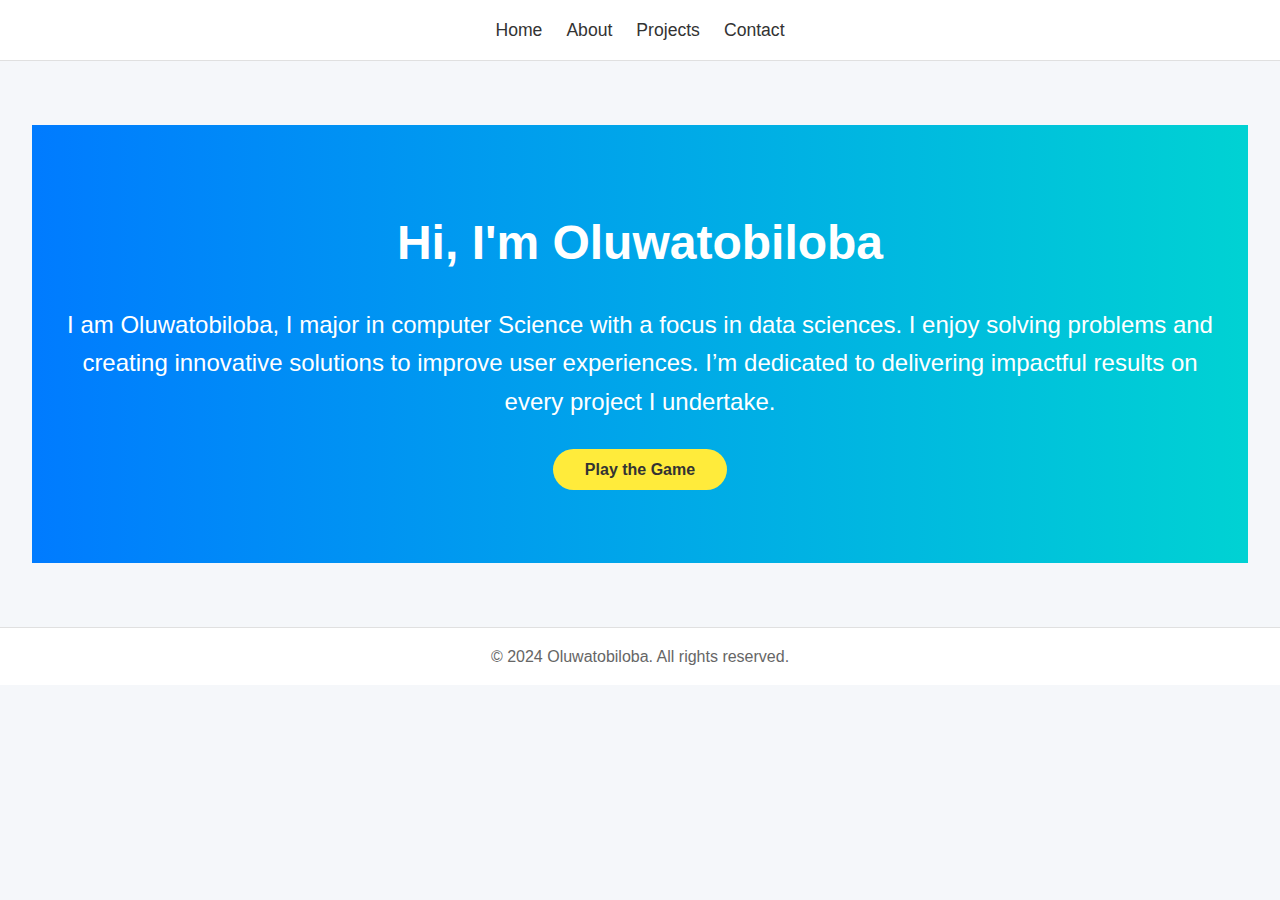
<file: index.html>
<!DOCTYPE html>
<html lang="en">
<head>
    <meta charset="UTF-8">
    <meta name="viewport" content="width=device-width, initial-scale=1.0">
    <title>Home - Oluwatobiloba</title>
    <link rel="stylesheet" href="style.css">
</head>
<body>
    <header>
        <nav>
            <ul>
                <li><a href="index.html">Home</a></li>
                <li><a href="about.html">About</a></li>
                <li><a href="projects.html">Projects</a></li>
                <li><a href="contact.html">Contact</a></li>
            </ul>
        </nav>
    </header>

    <main>
        <section class="hero">
            <h1>Hi, I'm Oluwatobiloba</h1>
            <p class="intro">I am Oluwatobiloba, I major in computer Science with a focus in data sciences. I enjoy solving problems and creating innovative solutions to improve user experiences. I’m dedicated to delivering impactful results on every project I undertake.</p>
            <a href="https://tobbyy2004.github.io/Toby-Numbers-game/" target="_blank" class="btn">Play the Game</a>
        </section>
    </main>

    <footer>
        <p>&copy; 2024 Oluwatobiloba. All rights reserved.</p>
    </footer>
</body>
</html>
</file>
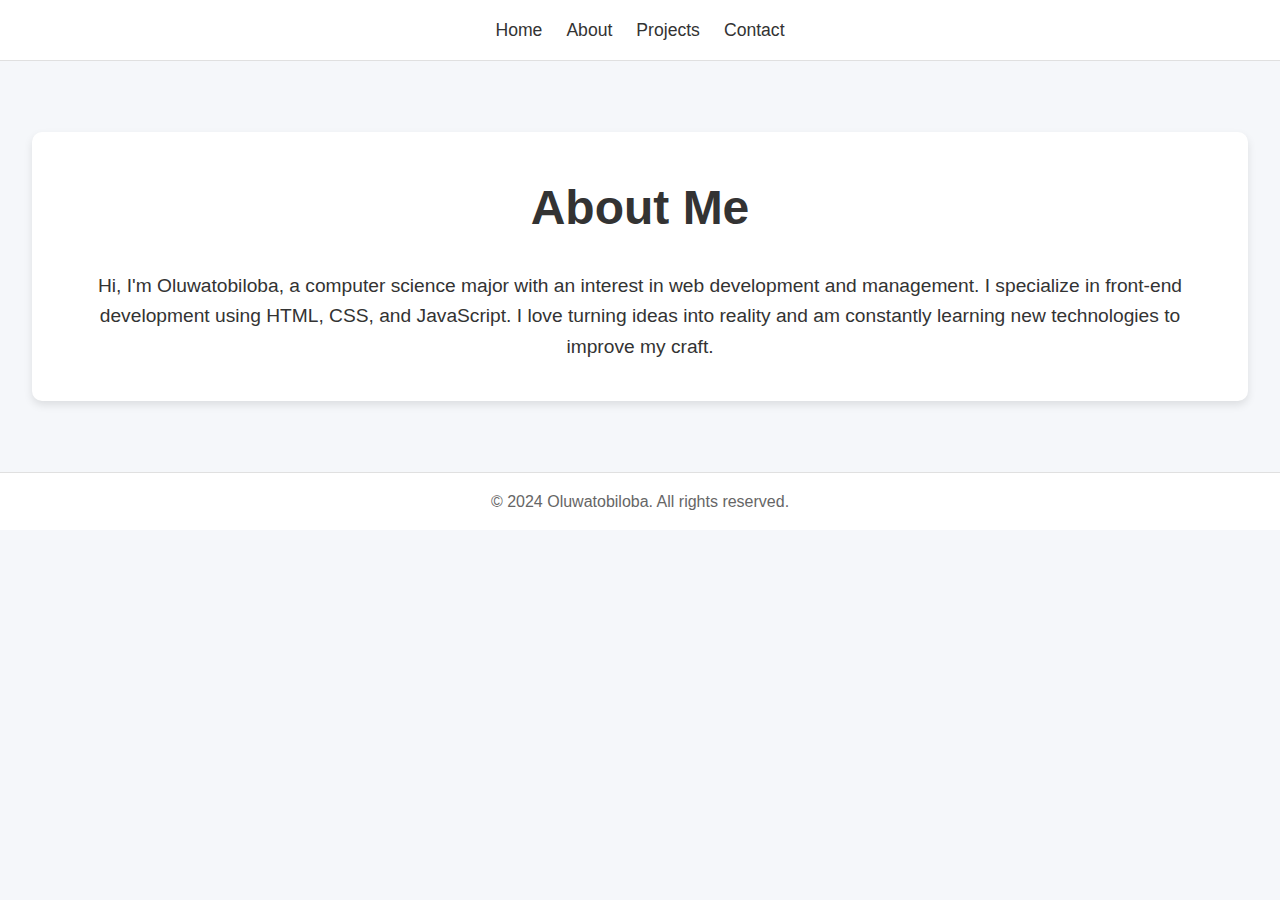
<file: about.html>
<!DOCTYPE html>
<html lang="en">
<head>
    <meta charset="UTF-8">
    <meta name="viewport" content="width=device-width, initial-scale=1.0">
    <title>About - Oluwatobiloba</title>
    <link rel="stylesheet" href="style.css">
</head>
<body>
    <header>
        <nav>
            <ul>
                <li><a href="index.html">Home</a></li>
                <li><a href="about.html">About</a></li>
                <li><a href="projects.html">Projects</a></li>
                <li><a href="contact.html">Contact</a></li>
            </ul>
        </nav>
    </header>

    <main>
        <section class="about">
            <h2>About Me</h2>
            <p>Hi, I'm Oluwatobiloba, a computer science major with an interest in web development and management. I specialize in front-end development using HTML, CSS, and JavaScript. I love turning ideas into reality and am constantly learning new technologies to improve my craft.</p>
        </section>
    </main>

    <footer>
        <p>&copy; 2024 Oluwatobiloba. All rights reserved.</p>
    </footer>
</body>
</html>
</file>
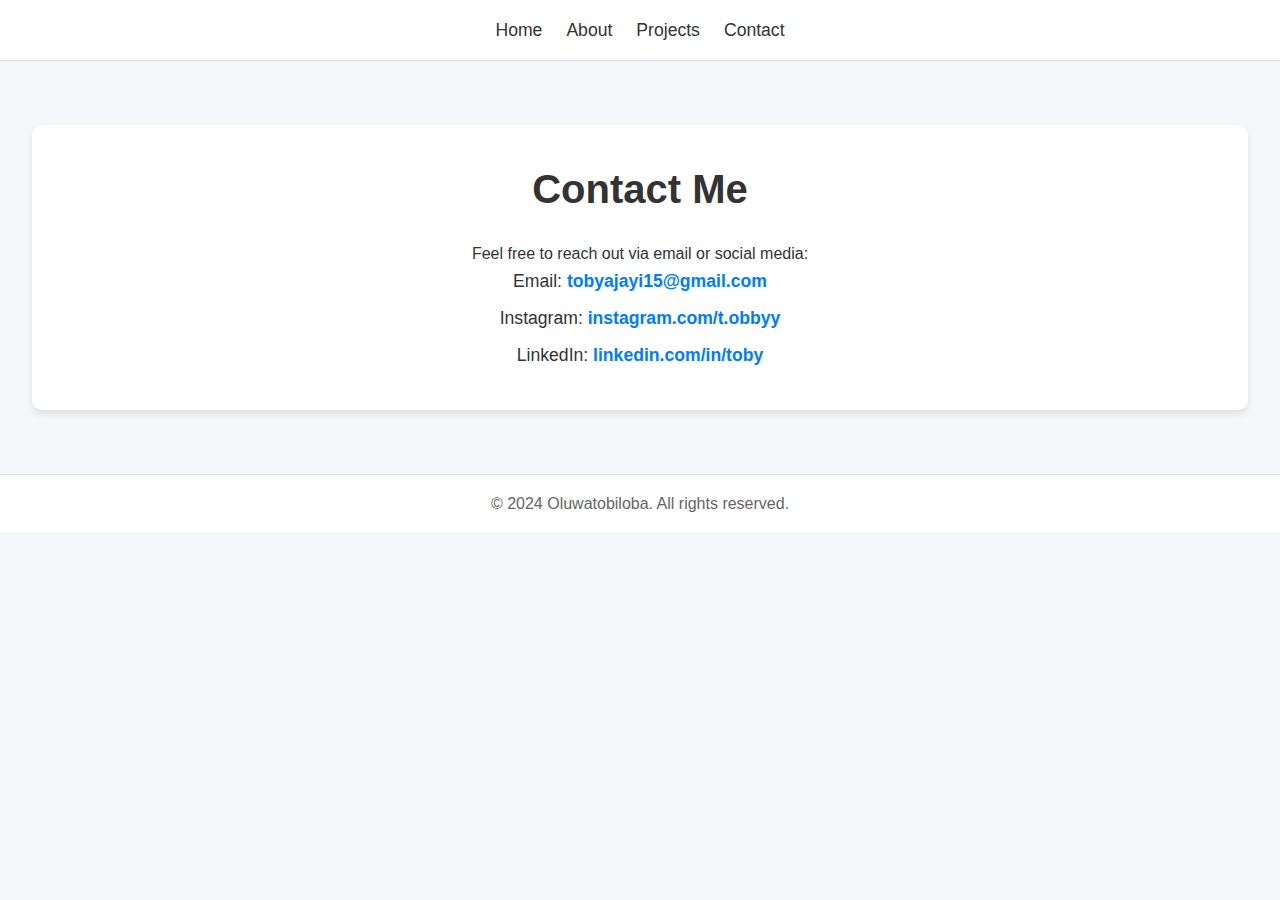
<file: contact.html>
<!DOCTYPE html>
<html lang="en">
<head>
    <meta charset="UTF-8">
    <meta name="viewport" content="width=device-width, initial-scale=1.0">
    <title>Contact - Oluwatobiloba</title>
    <link rel="stylesheet" href="style.css">
</head>
<body>
    <header>
        <nav>
            <ul>
                <li><a href="index.html">Home</a></li>
                <li><a href="about.html">About</a></li>
                <li><a href="projects.html">Projects</a></li>
                <li><a href="contact.html">Contact</a></li>
            </ul>
        </nav>
    </header>

    <main>
        <section class="contact">
            <h2>Contact Me</h2>
            <p>Feel free to reach out via email or social media:</p>
            <ul>
                <li>Email: <a href="mailto:tobyajayi15@gmail.com">tobyajayi15@gmail.com</a></li>
                <li>Instagram: <a href="https://instagram.com/t.obbyy" target="_blank">instagram.com/t.obbyy</a></li>
                <li>LinkedIn: <a href="https://linkedin.com/in/toby" target="_blank">linkedin.com/in/toby</a></li>
            </ul>
        </section>
    </main>

    <footer>
        <p>&copy; 2024 Oluwatobiloba. All rights reserved.</p>
    </footer>
</body>
</html>
</file>
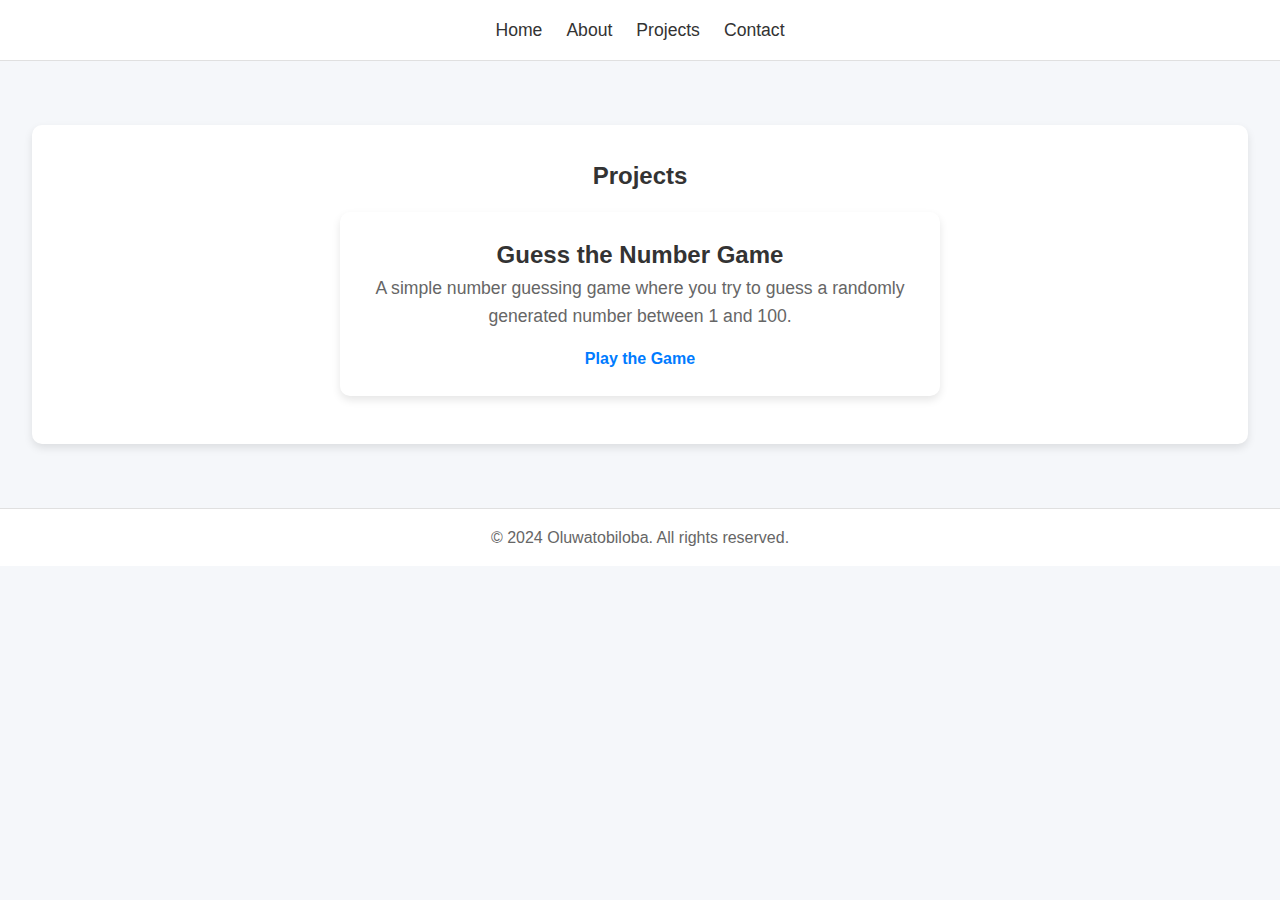
<file: projects.html>
<!DOCTYPE html>
<html lang="en">
<head>
    <meta charset="UTF-8">
    <meta name="viewport" content="width=device-width, initial-scale=1.0">
    <title>Projects - Oluwatobiloba</title>
    <link rel="stylesheet" href="style.css">
</head>
<body>
    <header>
        <nav>
            <ul>
                <li><a href="index.html">Home</a></li>
                <li><a href="about.html">About</a></li>
                <li><a href="projects.html">Projects</a></li>
                <li><a href="contact.html">Contact</a></li>
            </ul>
        </nav>
    </header>

    <main>
        <section class="projects">
            <h2>Projects</h2>
            <div class="project-card">
                <h3>Guess the Number Game</h3>
                <p>A simple number guessing game where you try to guess a randomly generated number between 1 and 100.</p>
                <a href="https://tobbyy2004.github.io/Toby-Numbers-game/" target="_blank" class="btn">Play the Game</a>
            </div>
        </section>
    </main>

    <footer>
        <p>&copy; 2024 Oluwatobiloba. All rights reserved.</p>
    </footer>
</body>
</html>
</file>
<file: style.css>
/* General reset and styling */
* {
    margin: 0;
    padding: 0;
    box-sizing: border-box;
}

/* Body */
body {
    font-family: 'Poppins', sans-serif;
    background-color: #f5f7fa;
    color: #333;
    line-height: 1.6;
    min-height: 100vh;
    display: flex;
    flex-direction: column;
    animation: backgroundAnimation 10s infinite alternate;
}

/* Header and Navigation */
header {
    background-color: #ffffff;
    border-bottom: 1px solid #e0e0e0;
    padding: 1em 2em;
}

nav ul {
    list-style: none;
    display: flex;
    justify-content: center;
    gap: 1.5em;
}

nav ul li {
    margin: 0;
}

nav ul li a {
    color: #333;
    text-decoration: none;
    font-weight: 500;
    font-size: 1.1em;
    transition: color 0.3s ease;
}

nav ul li a:hover {
    color: #007bff;
}

/* Hero Section */
.hero {
    background: linear-gradient(to right, #007bff, #00d2d3);
    color: white;
    padding: 5em 2em;
    text-align: center;
    position: relative;
    overflow: hidden;
    animation: backgroundAnimation 10s infinite alternate;
}

.hero h1 {
    font-size: 3em;
    font-weight: 700;
    margin-bottom: 0.5em;
}

.hero .intro {
    font-size: 1.5em;
    margin-bottom: 1.5em;
}

.hero .btn {
    background-color: #ffeb3b;
    color: #333;
    padding: 0.75em 2em;
    text-decoration: none;
    border-radius: 30px;
    font-weight: bold;
    transition: background-color 0.3s, color 0.3s;
}

.hero .btn:hover {
    background-color: #fdd835;
    color: #000;
}

/* Section Styling */
main {
    padding: 2em 2em;
}

section {
    margin: 2em 0;
}

/* About Section */
.about {
    background: #ffffff;
    border-radius: 10px;
    box-shadow: 0 4px 8px rgba(0, 0, 0, 0.1);
    padding: 2em;
    text-align: center;
    font-size: 1.2em;
    animation: backgroundAnimation 10s infinite alternate;
    font-family: 'Roboto', sans-serif;
}

.about h2 {
    font-size: 2.5em;
    margin-bottom: 0.5em;
}

/* Projects Section */
.projects {
    background: #ffffff;
    border-radius: 10px;
    box-shadow: 0 4px 8px rgba(0, 0, 0, 0.1);
    padding: 2em;
    text-align: center;
    animation: backgroundAnimation 10s infinite alternate;
}

.project-card {
    background: #ffffff;
    border-radius: 10px;
    padding: 1.5em;
    box-shadow: 0 4px 8px rgba(0, 0, 0, 0.1);
    margin: 1em auto;
    width: 90%;
    max-width: 600px;
}

.project-card h3 {
    font-size: 1.5em;
    color: #333;
}

.project-card p {
    font-size: 1.1em;
    color: #666;
}

.project-card a {
    display: inline-block;
    margin-top: 1em;
    color: #007bff;
    text-decoration: none;
    font-weight: bold;
    transition: color 0.3s;
}

.project-card a:hover {
    color: #0056b3;
}

/* Contact Section */
.contact {
    background: #ffffff;
    border-radius: 10px;
    box-shadow: 0 4px 8px rgba(0, 0, 0, 0.1);
    padding: 2em;
    text-align: center;
    animation: backgroundAnimation 10s infinite alternate;
}

.contact h2 {
    font-size: 2.5em;
    margin-bottom: 0.5em;
}

.contact ul {
    list-style: none;
    padding: 0;
}

.contact ul li {
    font-size: 1.1em;
    margin-bottom: 0.5em;
}

.contact ul li a {
    color: #007bff;
    text-decoration: none;
    font-weight: bold;
    transition: color 0.3s;
}

.contact ul li a:hover {
    color: #0056b3;
}

/* Footer */
footer {
    background-color: #ffffff;
    color: #666;
    border-top: 1px solid #e0e0e0;
    padding: 1em 2em;
    text-align: center;
}

/* Responsive Design */
@media (max-width: 768px) {
    .hero h1 {
        font-size: 2.5em;
    }

    .hero .intro {
        font-size: 1.2em;
    }

    .project-card {
        width: 100%;
    }
}

/* Animations */
@keyframes backgroundAnimation {
    0% {
        background-color: #f5f7fa;
    }
    100% {
        background-color: #e0e0e0;
    }
}
</file>
